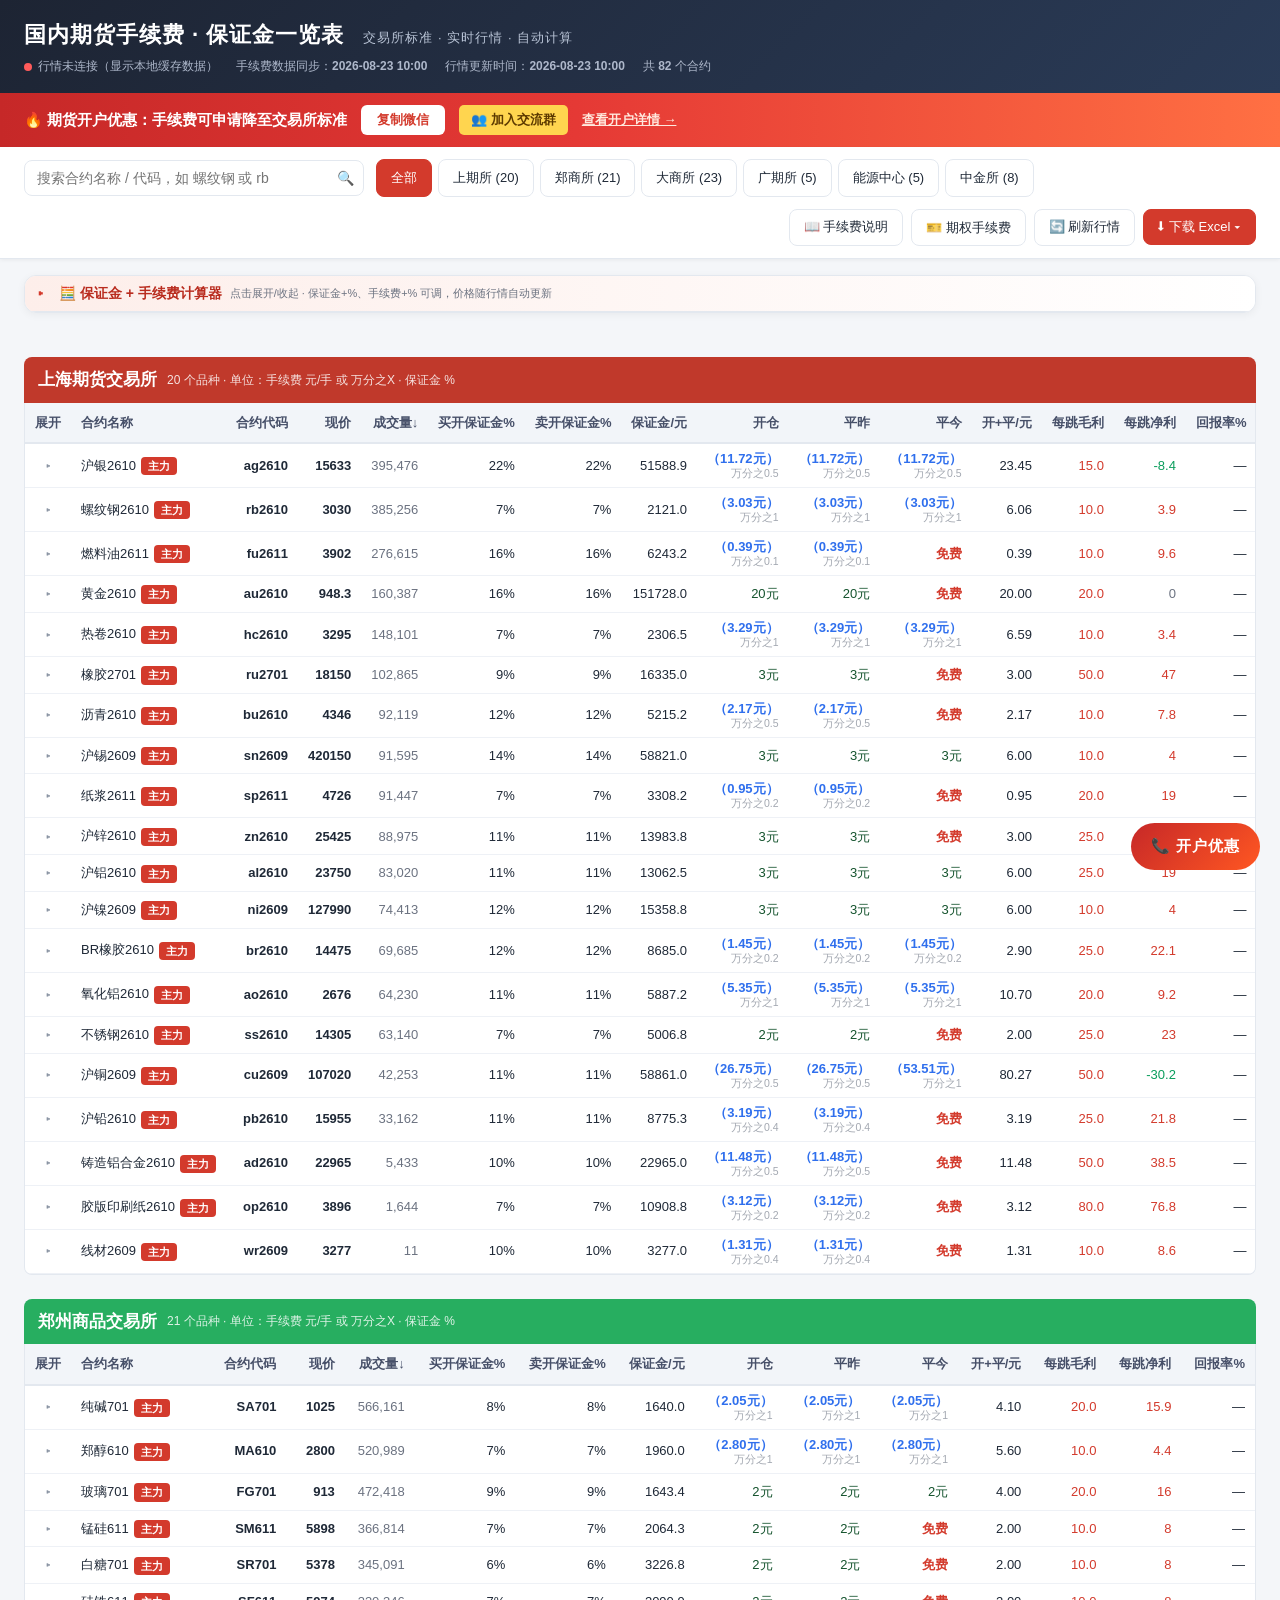
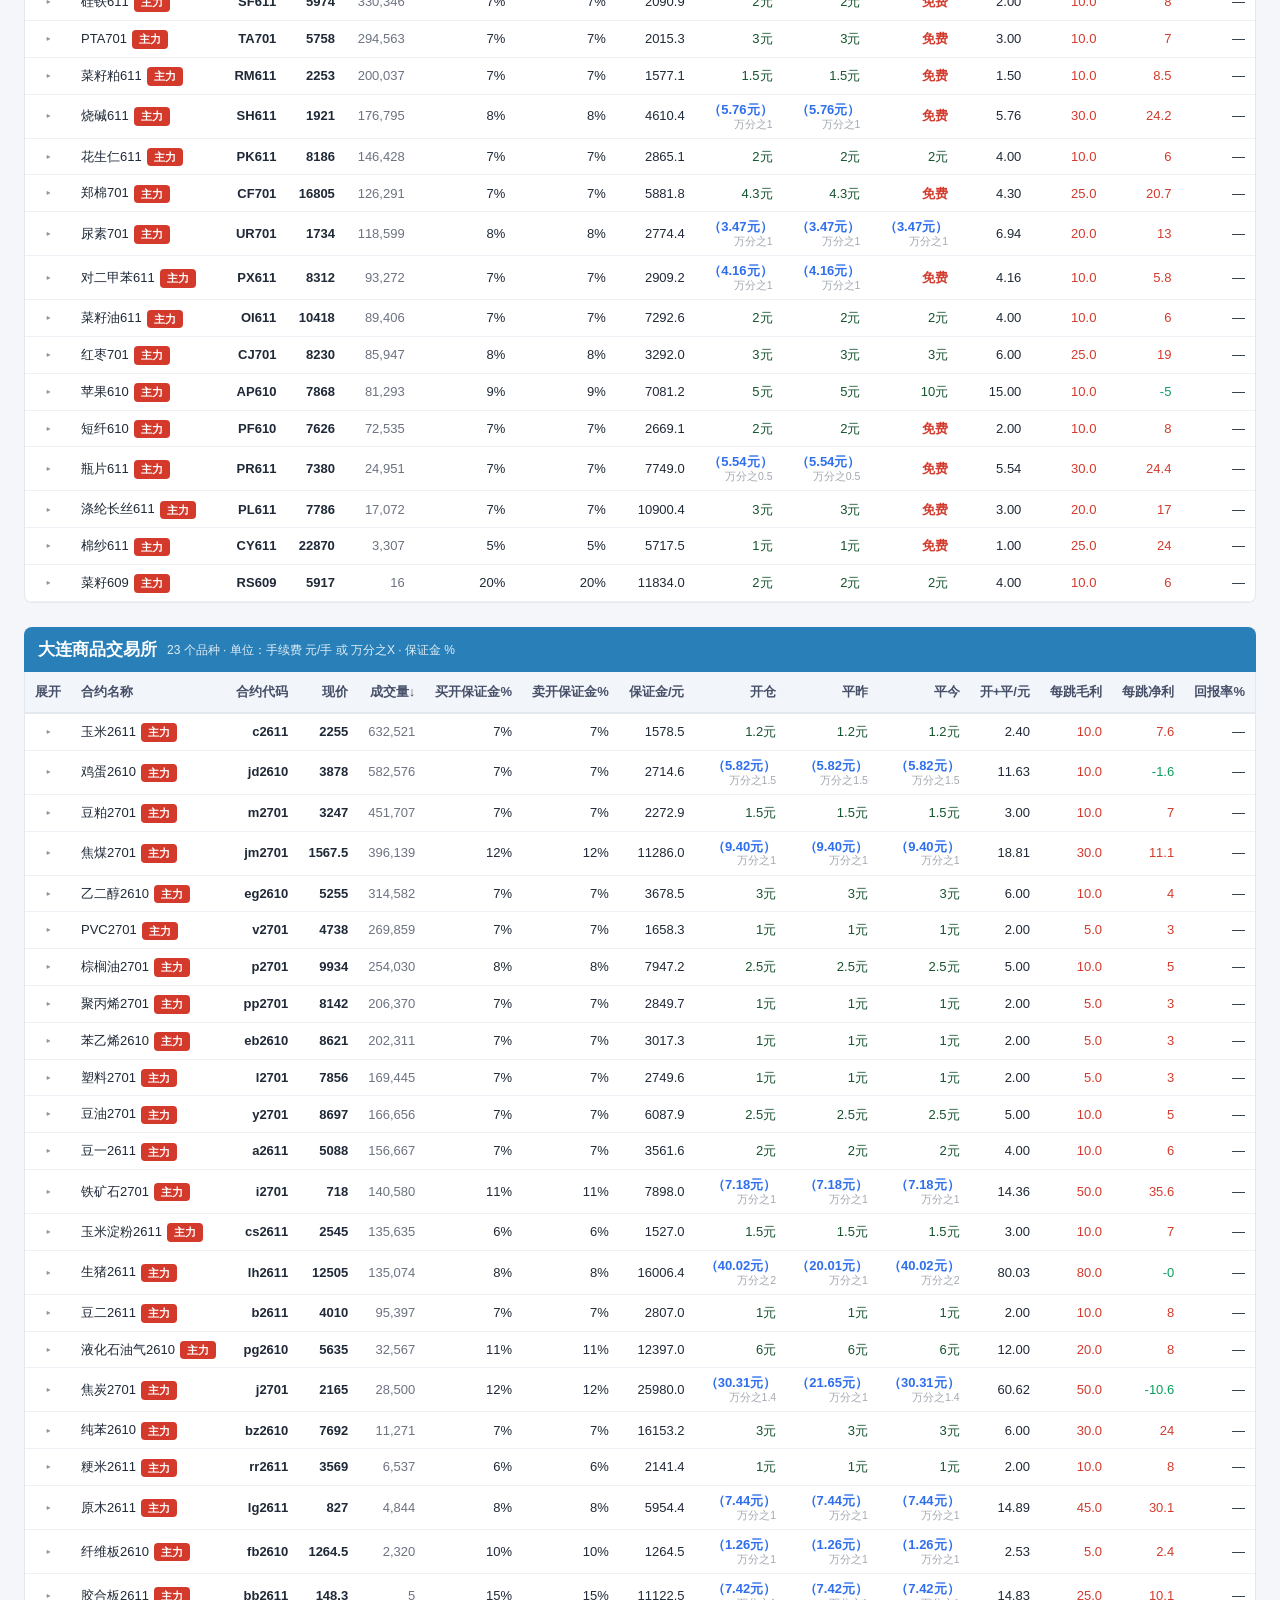
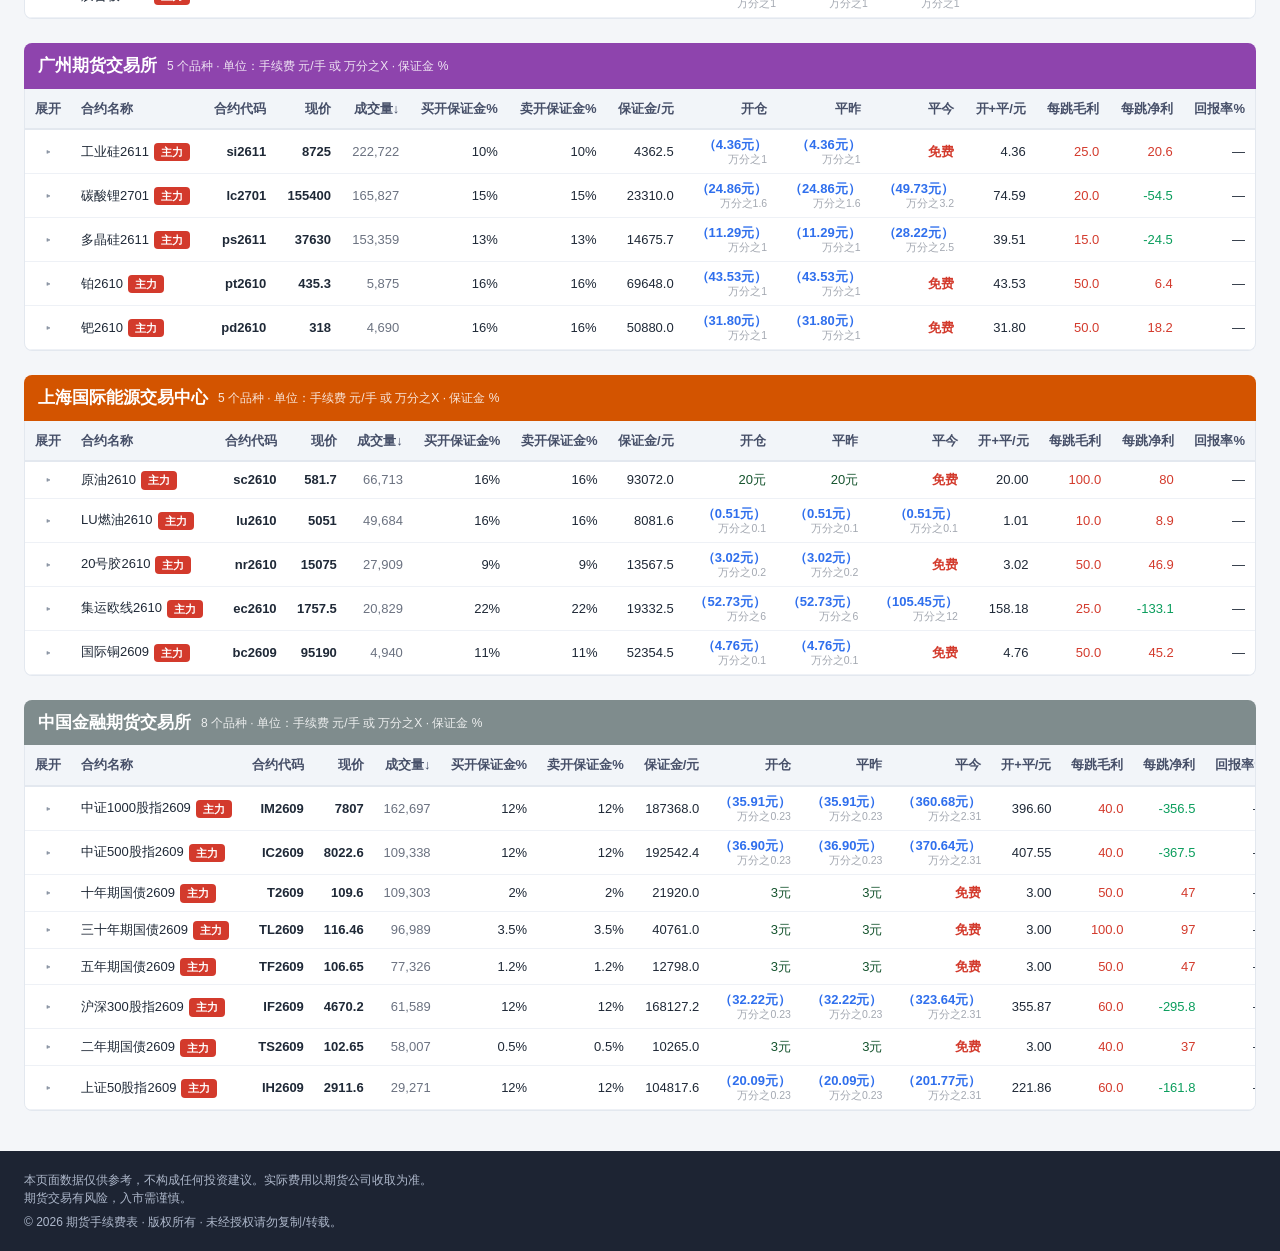
<file: index.html>
﻿<!DOCTYPE html>
<html lang="zh-CN">
<head>
<meta charset="UTF-8">
<meta name="viewport" content="width=device-width, initial-scale=1.0">
<title>国内期货手续费与保证金实时计算 - 期货手续费一览表</title>
<link rel="stylesheet" href="css/style.css?v=20260824h">
</head>
<body>

<header class="topbar">
  <div class="wrap">
    <h1>国内期货手续费 · 保证金一览表 <span class="sub">交易所标准 · 实时行情 · 自动计算</span></h1>
    <div class="meta">
      <span><span class="dot" id="quoteDot"></span><span id="quoteStatus">正在连接实时行情…</span></span>
      <span>手续费数据同步：<b id="feeSyncTime"></b></span>
      <span>行情更新时间：<b id="quoteSyncTime"></b></span>
      <span>共 <b id="totalCount"></b> 个合约</span>
    </div>
  </div>
</header>

<div class="promo">
  <div class="wrap">
    <span>🔥 <b>期货开户优惠</b>：手续费可申请降至交易所标准</span>
    <button class="wechat" data-copy-wechat="qhcg66" id="btnCopyWechat">复制微信</button>
    <span class="btn-more group" id="btnOpenGroup">👥 加入交流群</span>
    <span class="btn-more" id="btnOpenAd">查看开户详情 →</span>
  </div>
</div>

<div class="toolbar">
  <div class="wrap">
    <div class="search-box">
      <input type="text" id="searchInput" placeholder="搜索合约名称 / 代码，如 螺纹钢 或 rb">
      <span class="icon">🔍</span>
    </div>
    <div class="tabs" id="exchTabs">
      <div class="tab active" data-exch="all">全部</div>
    </div>
    <div class="right">
      <button class="btn" id="btnCalcMethod" title="手续费收取方式说明">📖 手续费说明</button>
      <a class="btn" href="options.html">🎫 期权手续费</a>
      <button class="btn" id="btnRefresh" title="立即刷新行情">🔄 刷新行情</button>
      <div class="dropdown-wrap">
        <button class="btn primary" id="btnExcel">⬇ 下载 Excel ▾</button>
        <div class="dropdown" id="excelMenu">
          <div class="drop-item" data-mode="main">仅主力合约 <small>（85 个）</small></div>
          <div class="drop-item" data-mode="all">全部合约 <small>（约 800+ 个）</small></div>
        </div>
      </div>
    </div>
  </div>
</div>

</div>

<section class="calc" id="calcSection">
  <div class="panel">
    <div class="panel-head" id="calcHead" title="点击展开/收起计算器">
      <span class="title"><span id="calcArrow" class="calc-arrow">▸</span> 🧮 保证金 + 手续费计算器</span>
      <span class="desc">点击展开/收起 · 保证金+%、手续费+% 可调，价格随行情自动更新</span>
    </div>
    <div class="panel-body">
      <div class="calc-grid">
        <div class="field combo-wrap">
          <label>合约（可输入代码/名称检索）</label>
          <div class="combo-input-wrap">
            <input type="text" id="calcContractInput" placeholder="如：rb / 螺纹钢 / eb2611" autocomplete="off">
            <button type="button" class="combo-clear" id="calcClear" title="一键清空">×</button>
          </div>
          <div class="combo-list" id="calcComboList"></div>
        </div>
        <div class="field">
          <label>价格（元）</label>
          <input type="number" id="calcPrice" step="any" placeholder="自动获取行情">
        </div>
        <div class="field">
          <label>手数</label>
          <input type="number" id="calcLots" value="1" min="1" step="1">
        </div>
        <div class="field">
          <label>保证金加收（+%）</label>
          <input type="number" id="calcMarginAdd" value="0" step="0.1">
        </div>
        <div class="field">
          <label>手续费加收（+%）</label>
          <input type="number" id="calcFeeAdd" value="0" step="0.1">
        </div>
        <div class="field">
          <label>吃几跳（理论回报率用）</label>
          <input type="number" id="calcTicks" value="10" min="1" step="1">
        </div>
        <div class="field">
          <label>点数（可填，如 100 点）</label>
          <input type="number" id="calcPoints" placeholder="如 100" step="any">
        </div>
      </div>
      <div class="global-toggle">
        <label class="gt-label"><input type="checkbox" id="calcAllVarieties"> <b>应用到全部品种</b><span class="gt-desc">开启后：下方所有品种的保证金金额、手续费、回报率都按上面的加收参数和吃几跳重新计算显示</span></label>
      </div>
      <div class="calc-results" id="calcResults"></div>
      <div class="calc-info" id="calcInfo"></div>
    </div>
  </div>
</section>

<main id="main"></main>

<button class="float-btn" id="btnFloatAd">📞 开户优惠</button>

<div class="modal-mask" id="adModal">
  <div class="modal">
    <span class="close" data-close="adModal">×</span>
    <h3>🔥 期货开户优惠</h3>
    <p>添加微信备注「<b>开户</b>」，可申请：</p>
    <ul style="margin:0 0 12px 18px; line-height:1.9;">
      <li>手续费降至<b>交易所标准</b>附近</li>
      <li>VIP 费率开户，一对一服务</li>
      <li>办理速度快</li>
    </ul>
    <div class="wechat-row">
      <span>微信号：</span><span class="wx" id="adWechat">qhcg66</span>
      <button class="btn primary" data-copy-wechat="qhcg66">复制微信号</button>
    </div>
    <p>扫码加微信（备注“开户”）：</p>
    <img class="qr-img" id="adQr" src="img/qrcode.png" alt="微信二维码">
    <p style="color:#a33; font-size:12px;">※ 请把「qhcg66」和二维码图片替换成你的真实信息（在 index.html 中搜索“qhcg66”和“adQr”修改）。</p>
  </div>
</div>

<!-- 交流群弹窗 -->
<div class="modal-mask" id="groupModal">
  <div class="modal">
    <span class="close" data-close="groupModal">×</span>
    <h3>👥 加入期货交流群</h3>
    <p>和更多交易者交流心得、分享行情（扫码进群）：</p>
    <img class="qr-img" id="groupQr" src="img/group-qrcode.png" alt="交流群二维码">
    <p style="color:#a33; font-size:12px;">※ 请把图片「img/group-qrcode.png」替换成你的群二维码图片。</p>
  </div>
</div>

<footer>
  <div class="wrap">
    <p>本页面数据仅供参考，不构成任何投资建议。实际费用以期货公司收取为准。</p>
    <p>期货交易有风险，入市需谨慎。</p>
<p style="margin-top:6px;">© 2026 期货手续费表 · 版权所有 · 未经授权请勿复制/转载。</p>
  </div>
</footer>

<!-- 合约详情弹窗（手机端点品种查看完整信息） -->
<div class="modal-mask" id="detailModal">
  <div class="modal">
    <span class="close" data-close="detailModal">×</span>
    <h3 id="dtName">合约详情</h3>
    <div id="dtBody" class="detail-body"></div>
    <div style="margin-top:14px; display:flex; gap:10px; flex-wrap:wrap;">
      <button class="btn primary" id="dtCalc">🧮 带入计算器</button>
      <button class="btn" id="dtExpand">📚 该品种全部合约</button>
      <button class="btn" data-close="detailModal">关闭</button>
    </div>
  </div>
</div>
<!-- 手续费说明弹窗 -->
<div class="modal-mask" id="feeModal">
  <div class="modal">
    <span class="close" data-close="feeModal">×</span>
    <h3>期货手续费收取方式说明</h3>
    <p>国内期货手续费有两种收取方式：</p>
    <p><b>方式一：按成交手数收取（固定金额，单位：元/手）</b><br>
    例如苹果 AP 开仓每手 5 元，开 10 手就是 50 元，费用不随成交价变化。郑州商品交易所的合约基本都是这种方式。</p>
    <p><b>方式二：按成交金额的比例收取（万分之 X）</b><br>
    例如螺纹钢 rb 开仓按成交金额的万分之 1 收取：当前价 5000 元 × 10 吨/手 = 成交金额 50000 元 × 1/10000 = 5 元/手。价格越高，手续费越高。</p>
    <div class="formula">
      开仓费（按比例）= 最新价 × 合约乘数 × 费率（万分之 X）÷ 10000<br>
      保证金 = 最新价 × 合约乘数 × 保证金比例<br>
      每跳净利 = 每跳毛利（最小变动价位 × 合约乘数）−（开仓费 + 平今费）
    </div>
    <p>⚠️ <b>平今仓</b>（当天开、当天平）部分合约有优惠甚至免费（表中红色标注）；部分合约平今仓费率高于开仓。表中“开+平/元”按开仓 + 平今仓计算。</p>
    <p>⚠️ 表中为<b>交易所标准</b>费率，期货公司通常在此基础上加收（如手续费 +X%、保证金 +X%），可通过上方计算器模拟加收后的费用。</p>
  </div>
</div>

<script src="js/data.js?v=20260824h"></script>
<script src="js/app.js?v=20260824h"></script>
</body>
</html>
</file>
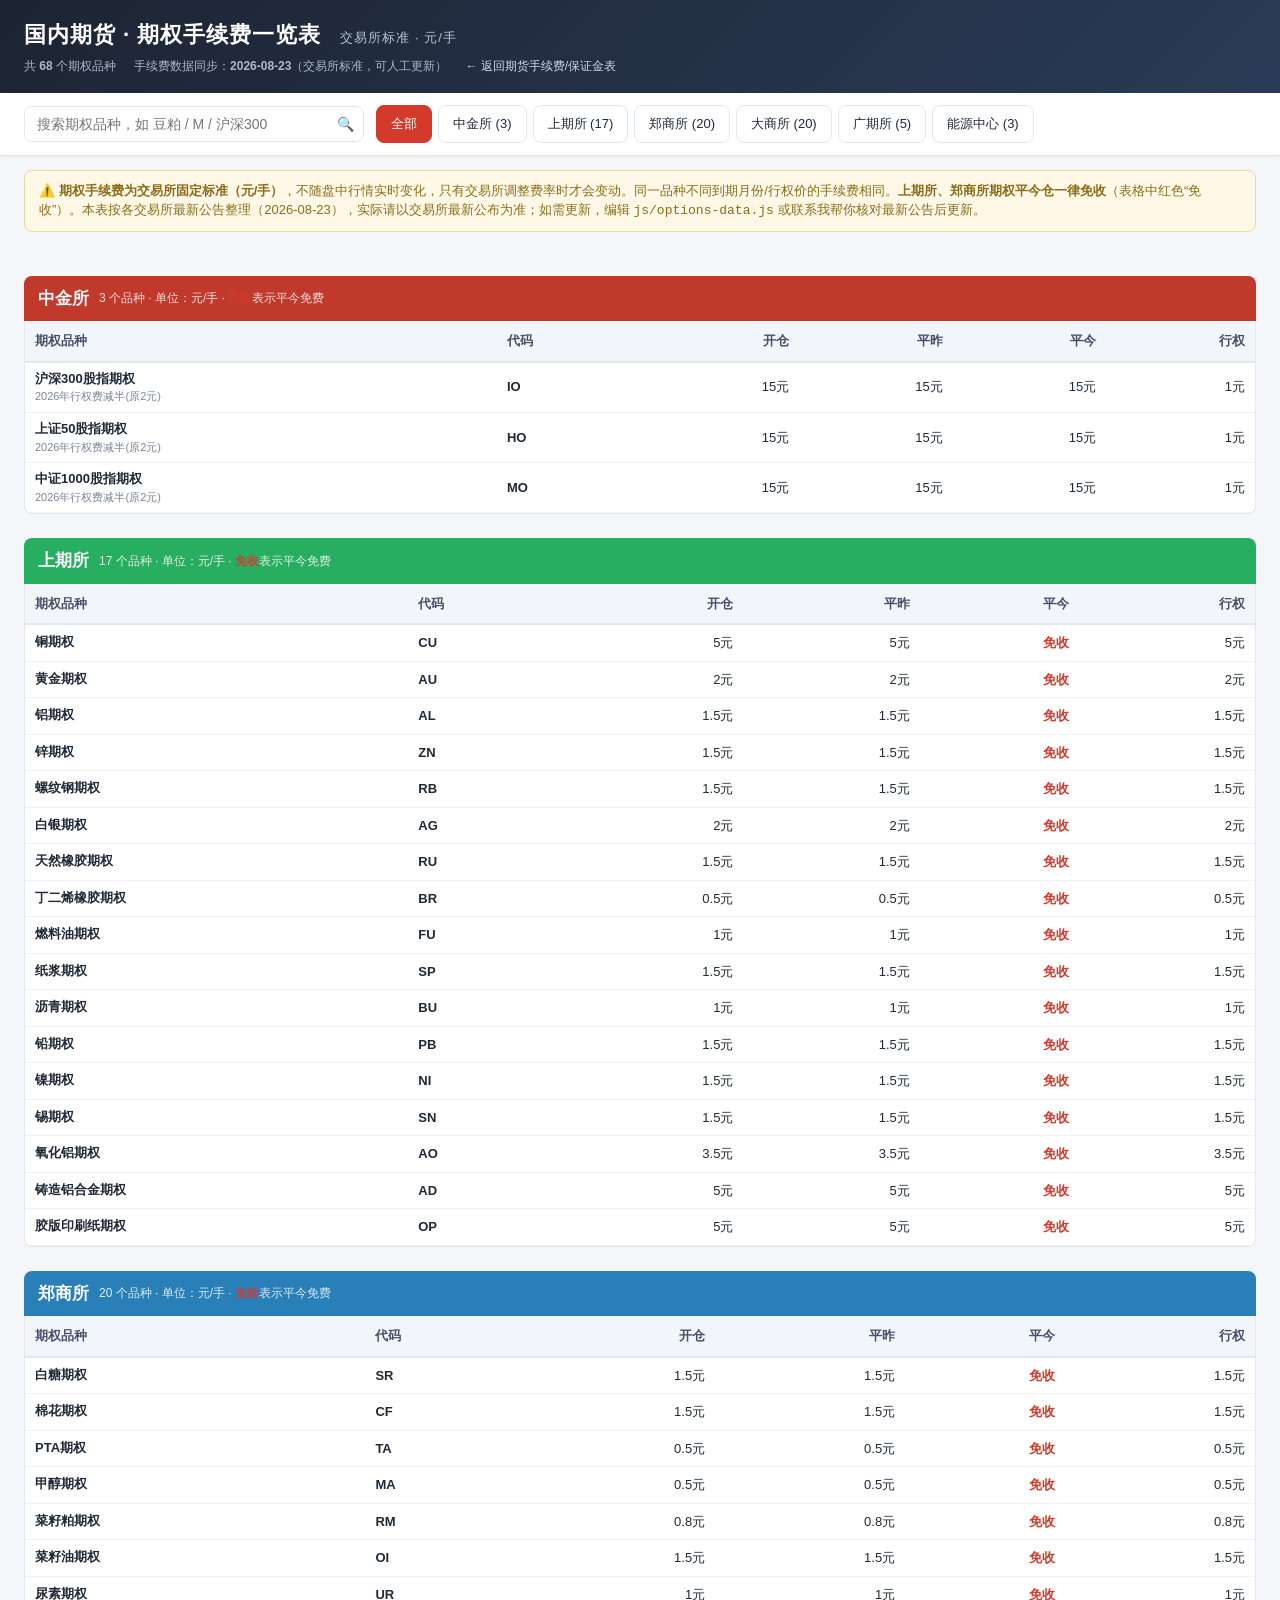
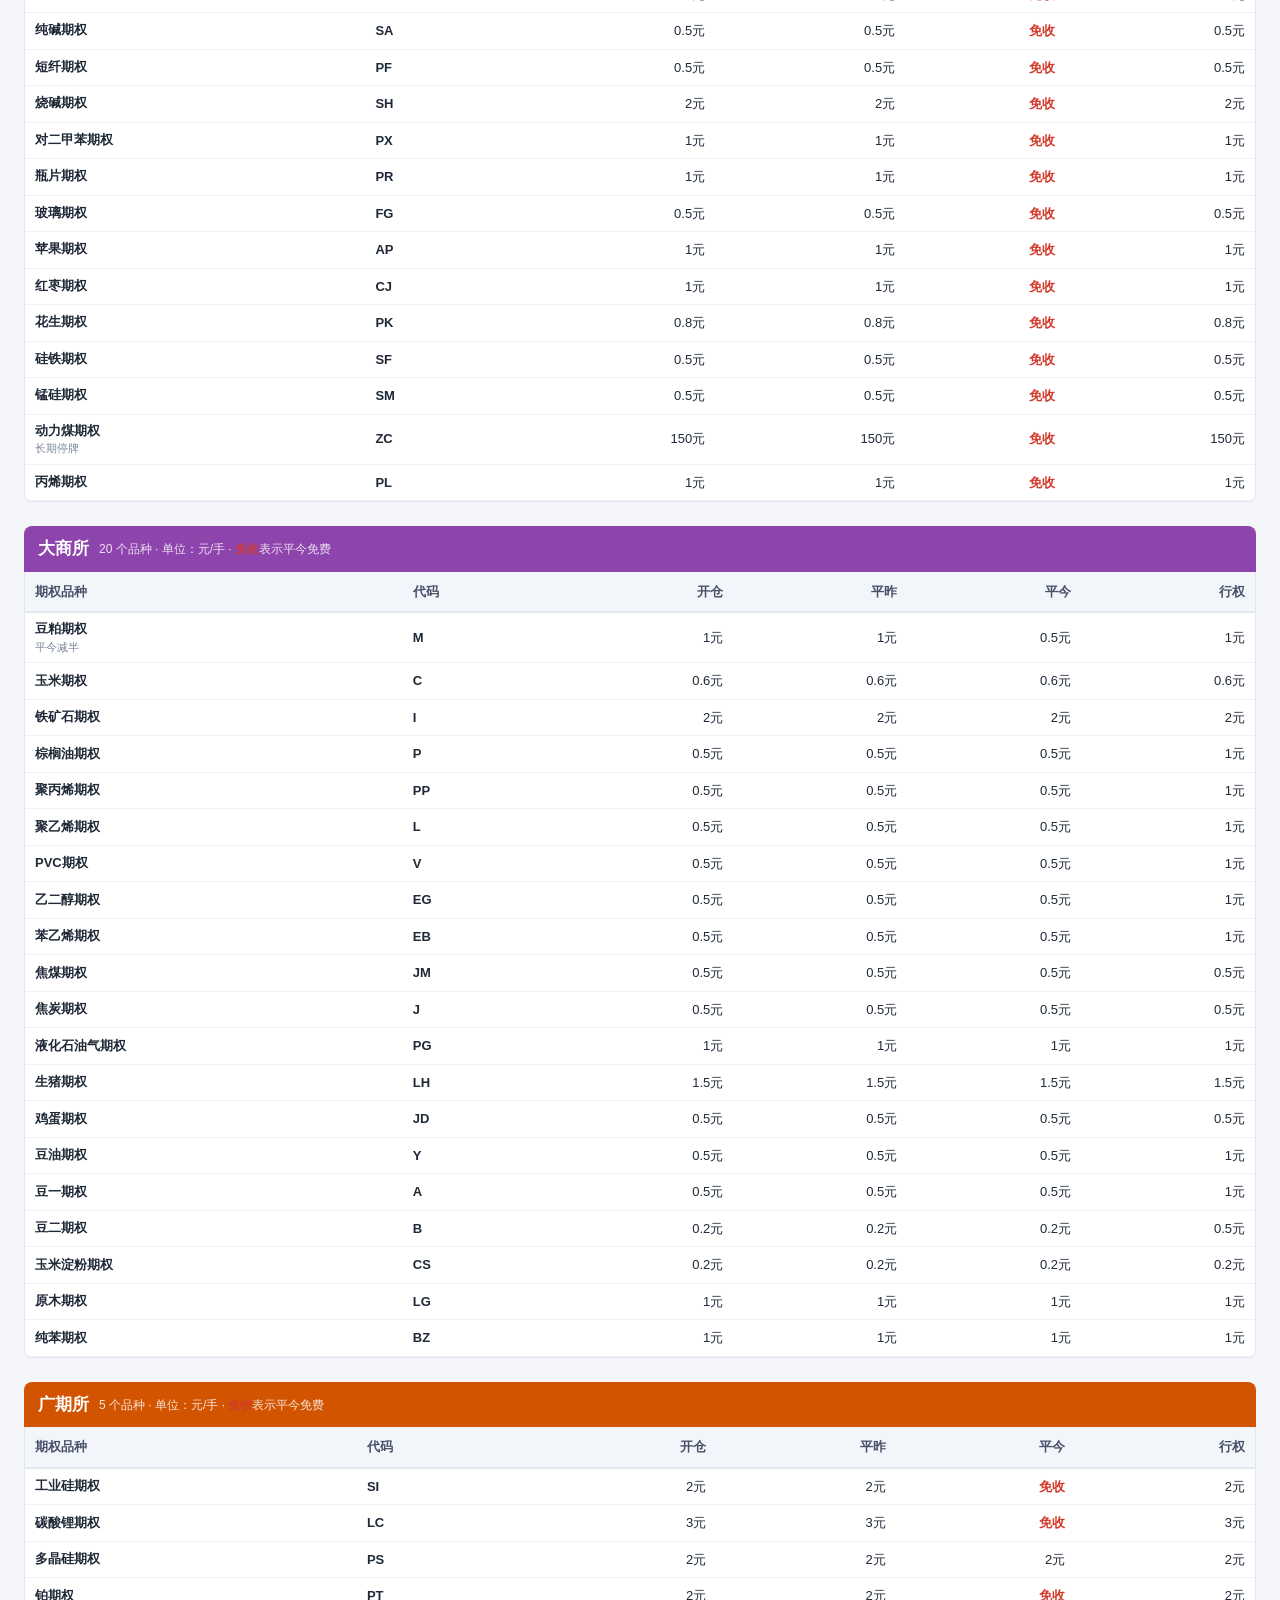
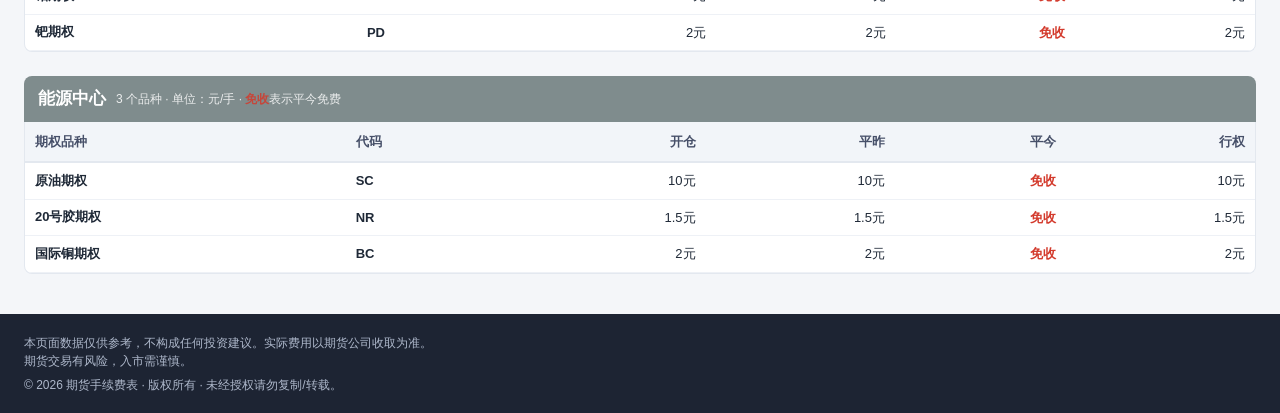
<file: options.html>
﻿<!DOCTYPE html>
<html lang="zh-CN">
<head>
<meta charset="UTF-8">
<meta name="viewport" content="width=device-width, initial-scale=1.0">
<title>国内期货期权手续费一览表 - 期货手续费与保证金</title>
<link rel="stylesheet" href="css/style.css?v=20260824h">
</head>
<body>

<header class="topbar">
  <div class="wrap">
    <h1>国内期货 · 期权手续费一览表 <span class="sub">交易所标准 · 元/手</span></h1>
    <div class="meta">
      <span>共 <b id="optCount"></b> 个期权品种</span>
      <span>手续费数据同步：<b>2026-08-23</b>（交易所标准，可人工更新）</span>
      <span><a href="index.html" style="color:#cfd8ea;">← 返回期货手续费/保证金表</a></span>
    </div>
  </div>
</header>

<div class="toolbar">
  <div class="wrap">
    <div class="search-box">
      <input type="text" id="optSearch" placeholder="搜索期权品种，如 豆粕 / M / 沪深300">
      <span class="icon">🔍</span>
    </div>
    <div class="tabs" id="optTabs">
      <div class="tab active" data-exch="all">全部</div>
    </div>
  </div>
</div>

<div class="statusbar">
  <div class="notice">
    ⚠️ <b>期权手续费为交易所固定标准（元/手）</b>，不随盘中行情实时变化，只有交易所调整费率时才会变动。同一品种不同到期月份/行权价的手续费相同。<b>上期所、郑商所期权平今仓一律免收</b>（表格中红色“免收”）。本表按各交易所最新公告整理（2026-08-23），实际请以交易所最新公布为准；如需更新，编辑 <code>js/options-data.js</code> 或联系我帮你核对最新公告后更新。
  </div>
</div>

<main id="optMain"></main>

<footer>
  <div class="wrap">
    <p>本页面数据仅供参考，不构成任何投资建议。实际费用以期货公司收取为准。</p>
    <p>期货交易有风险，入市需谨慎。</p>
<p style="margin-top:6px;">© 2026 期货手续费表 · 版权所有 · 未经授权请勿复制/转载。</p>
  </div>
</footer>

<script src="js/options-data.js?v=20260824h"></script>
<script src="js/options.js?v=20260824h"></script>
</body>
</html>
</file>
<file: css/style.css>
﻿/* ================= 基础 ================= */
* { margin:0; padding:0; box-sizing:border-box; }
:root{
  --bg:#f4f6f9; --card:#ffffff; --border:#e3e8ef; --text:#1f2937; --muted:#6b7280;
  --primary:#d33a2c; --primary-dark:#b92c1f; --accent:#e8a13a;
  --up:#d33a2c; --down:#0a9d5c; --red:#d33a2c; --blue:#2f6fed;
  --header-bg:#1d2433;
}
html{ scroll-behavior:smooth; }
body{
  font-family:"PingFang SC","Microsoft YaHei","Hiragino Sans GB","Helvetica Neue",Arial,sans-serif;
  background:var(--bg); color:var(--text); font-size:14px; line-height:1.5;
}
a{ color:var(--blue); text-decoration:none; }
a:hover{ text-decoration:underline; }

/* ================= 顶部导航 ================= */
.topbar{
  background:linear-gradient(135deg,#1d2433 0%,#2a3b57 100%);
  color:#fff; padding:18px 24px;
}
.topbar .wrap{ max-width:1500px; margin:0 auto; }
.topbar h1{ font-size:22px; font-weight:700; letter-spacing:1px; }
.topbar h1 .sub{ font-size:13px; font-weight:400; color:#b9c4d6; margin-left:12px; }
.topbar .meta{ margin-top:6px; font-size:12px; color:#aeb8cb; display:flex; gap:18px; flex-wrap:wrap; }
.topbar .meta .dot{ display:inline-block; width:8px; height:8px; border-radius:50%; background:#f5c542; margin-right:6px; vertical-align:middle; }
.topbar .meta .dot.ok{ background:#3ddc84; }
.topbar .meta .dot.err{ background:#ff5b5b; }

/* ================= 工具栏 ================= */
.toolbar{
  background:var(--card); border-bottom:1px solid var(--border);
  padding:12px 24px;
  box-shadow:0 1px 4px rgba(0,0,0,.06);
}
.toolbar .wrap{ max-width:1500px; margin:0 auto; display:flex; gap:12px; flex-wrap:wrap; align-items:center; }
.search-box{ position:relative; flex:1 1 260px; max-width:340px; }
.search-box input{
  width:100%; padding:9px 34px 9px 12px; border:1px solid var(--border); border-radius:8px;
  font-size:14px; outline:none; transition:border .2s;
}
.search-box input:focus{ border-color:var(--primary); }
.search-box .icon{ position:absolute; right:10px; top:50%; transform:translateY(-50%); color:#9aa3af; }
.tabs{ display:flex; gap:6px; flex-wrap:wrap; }
.tabs .tab{
  padding:8px 14px; border:1px solid var(--border); border-radius:8px; cursor:pointer;
  background:#fff; font-size:13px; color:var(--text); transition:all .15s; user-select:none;
}
.tabs .tab:hover{ border-color:var(--primary); color:var(--primary); }
.tabs .tab.active{ background:var(--primary); border-color:var(--primary); color:#fff; }
.toolbar .right{ margin-left:auto; display:flex; gap:8px; flex-wrap:wrap; }
.btn{
  padding:8px 14px; border-radius:8px; border:1px solid var(--border); cursor:pointer;
  font-size:13px; background:#fff; color:var(--text); transition:all .15s; white-space:nowrap;
}
.btn:hover{ border-color:var(--primary); color:var(--primary); }
.btn.primary{ background:var(--primary); border-color:var(--primary); color:#fff; }
.btn.primary:hover{ background:var(--primary-dark); color:#fff; }

/* ================= 状态条 ================= */
.statusbar{ max-width:1500px; margin:14px auto 0; padding:0 24px; }
.statusbar .notice{
  background:#fff8e6; border:1px solid #f0d79a; color:#8a6d1a; border-radius:8px;
  padding:10px 14px; font-size:13px;
}
.statusbar .notice.error{ background:#fdeeee; border-color:#f3b6b6; color:#a33; }
.statusbar .notice.ok{ background:#eafaf1; border-color:#a7e3c2; color:#1b7f4f; }

/* ================= 计算器 ================= */
.calc{
  max-width:1500px; margin:16px auto 0; padding:0 24px;
}
.calc .panel{
  background:var(--card); border:1px solid var(--border); border-radius:12px;
  box-shadow:0 2px 8px rgba(0,0,0,.05); overflow:hidden;
}
.calc .panel-head{
  background:linear-gradient(90deg,#fdeeea,#fff);
  padding:7px 12px; border-bottom:1px solid var(--border);
  display:flex; align-items:center; gap:8px;
}
.calc .panel-head .title{ font-size:14px; font-weight:700; color:var(--primary-dark); }
.calc .panel-head .desc{ font-size:11px; color:var(--muted); }
.calc .panel-body{ padding:9px 12px; }
.calc-grid{ display:grid; grid-template-columns:repeat(auto-fit,minmax(140px,1fr)); gap:8px; }
.field label{ display:block; font-size:11.5px; color:var(--muted); margin-bottom:2px; }
.field input, .field select{
  width:100%; padding:6px 8px; border:1px solid var(--border); border-radius:8px; font-size:14px; outline:none;
}
.field input:focus, .field select:focus{ border-color:var(--primary); }
.calc-results{
  margin-top:8px; display:flex; flex-direction:column; gap:4px;
}
.calc-results .rrow{
  display:flex; justify-content:space-between; align-items:center;
  padding:5px 10px; background:#f8fafc; border:1px solid var(--border);
  border-radius:8px; font-size:12.5px;
}
.calc-results .rk{ color:var(--muted); }
.calc-results .rv{ font-weight:700; color:var(--text); }
.calc-results .rv.up{ color:var(--up); }
.calc-results .rv.profit{ color:var(--up); }
.calc-results .rv.loss{ color:var(--down); }
.calc-results .rv.neg{ color:var(--down); }
.calc-results .rv .unit{ font-size:12px; font-weight:400; color:var(--muted); margin-left:2px; }
.calc-info{ margin-top:12px; font-size:12px; color:var(--muted); }

/* ================= 表格 ================= */
main{ max-width:1500px; margin:0 auto; padding:20px 24px 40px; }
.exchange-block{ margin-top:24px; }
.exchange-block .ex-title{
  font-size:17px; font-weight:700; padding:10px 14px; color:#fff; border-radius:8px 8px 0 0;
  display:flex; align-items:center; gap:10px;
}
.exchange-block .ex-title .count{ font-size:12px; font-weight:400; opacity:.85; }
.exchange-block:nth-of-type(1) .ex-title{ background:#c0392b; }
.exchange-block:nth-of-type(2) .ex-title{ background:#27ae60; }
.exchange-block:nth-of-type(3) .ex-title{ background:#2980b9; }
.exchange-block:nth-of-type(4) .ex-title{ background:#8e44ad; }
.exchange-block:nth-of-type(5) .ex-title{ background:#d35400; }
.exchange-block:nth-of-type(6) .ex-title{ background:#7f8c8d; }

.table-wrap{ overflow-x:auto; background:var(--card); border:1px solid var(--border); border-top:none; border-radius:0 0 8px 8px; }
table{ width:100%; border-collapse:collapse; font-size:13px; white-space:nowrap; }
thead th{
  background:#f2f5f9; color:#475069; font-weight:600; padding:10px 10px;
  border-bottom:2px solid var(--border); text-align:right;
}
thead th:first-child, thead th:nth-child(2){ text-align:left; }
tbody td{ padding:8px 10px; border-bottom:1px solid #eef1f6; text-align:right; }
tbody td:first-child, tbody td:nth-child(2){ text-align:left; }
tbody tr:hover{ background:#f6f9ff; }
tbody tr.selected{ background:#fff2ef; }
tbody tr.cursor{ cursor:pointer; }
.fee-rate{ display:block; font-size:10.5px; color:#a3a8b1; line-height:1.15; font-weight:400; text-align:right; }
.fee-amt{ display:block; font-weight:700; color:var(--blue); line-height:1.15; text-align:right; }
.fee-free{ color:var(--red); font-weight:700; }
.fee-fixed{ color:#14532d; }
.main-badge, .sub-badge{
  display:inline-block; vertical-align:middle; text-align:center;
  color:#fff; font-size:11px; line-height:1.5; font-weight:600;
  padding:1px 7px; border-radius:4px; margin-left:5px;
}
.main-badge{ background:var(--primary); }
.sub-badge{ background:#9aa3af; }
.neg{ color:var(--down); }
.pos{ color:var(--up); }
.profit{ color:var(--up); }
.loss{ color:var(--down); }
.zero{ color:var(--muted); }
td.flash-price{ animation:flash 1.2s ease; }
tr.flash-price{ animation:flash 1.2s ease; }
@keyframes flash{ 0%{background:#ffe3d6;} 100%{background:transparent;} }
.vol{ color:var(--muted); }
.price-now{ font-weight:600; }
.empty-tip{ padding:30px; text-align:center; color:var(--muted); }

/* ================= 弹窗 ================= */
.modal-mask{
  position:fixed; inset:0; background:rgba(15,23,42,.5); display:none; align-items:flex-start;
  justify-content:center; z-index:100; padding:40px 16px; overflow-y:auto;
}
.modal-mask.show{ display:flex; }
.modal{
  background:#fff; border-radius:12px; max-width:760px; width:100%; padding:24px;
  box-shadow:0 10px 40px rgba(0,0,0,.2);
}
.modal h3{ font-size:18px; margin-bottom:12px; }
.modal p{ margin-bottom:10px; font-size:14px; color:#374151; }
.modal .close{ float:right; cursor:pointer; font-size:20px; color:var(--muted); }
.modal table{ font-size:13px; }
.modal table td, .modal table th{ padding:6px 10px; border:1px solid var(--border); text-align:left; }
.modal .formula{
  background:#f6f8fb; border:1px solid var(--border); border-radius:8px; padding:10px 14px;
  font-family:Consolas,Menlo,monospace; font-size:13px; margin:8px 0;
}

/* ================= 页脚 ================= */
footer{
  background:var(--header-bg); color:#aeb8cb; padding:20px 24px; font-size:12px;
}
footer .wrap{ max-width:1500px; margin:0 auto; }
footer a{ color:#cfd8ea; }

@media (max-width:760px){
  .topbar h1{ font-size:18px; }
  .toolbar{ position:static; }
}




/* ================= 展开/收起 ================= */
.expand-cell{ width:36px; text-align:center !important; }
.expand-btn{
  cursor:pointer; user-select:none; font-size:13px; color:#8a94a3;
  display:inline-block; padding:2px 7px; border-radius:5px; line-height:1.2;
}
.expand-btn:hover{ background:#e9eef5; color:var(--primary); }
.expand-row td{ padding:8px 12px; background:#fafcff; border-bottom:1px solid #eef1f6; }
.sub-wrap{ overflow-x:auto; }
.sub-table{ width:100%; border-collapse:collapse; font-size:12.5px; white-space:nowrap; }
.sub-table thead th{
  background:#e9eef5; color:#475069; font-weight:600; padding:7px 9px;
  border-bottom:1px solid #d7dfea; text-align:right;
}
.sub-table thead th:first-child, .sub-table thead th:nth-child(2){ text-align:left; }
.sub-table td{ padding:6px 9px; border-bottom:1px solid #eef1f6; text-align:right; }
.sub-table td:first-child, .sub-table td:nth-child(2){ text-align:left; }
.sub-table tbody tr:hover{ background:#f2f7ff; }
.sub-table tbody tr.cursor{ cursor:pointer; }

/* ================= 合约检索下拉 ================= */
.combo-wrap{ position:relative; }
.combo-list{
  position:absolute; top:100%; left:0; right:0; margin-top:2px; z-index:80;
  background:#fff; border:1px solid var(--border); border-radius:8px;
  max-height:280px; overflow-y:auto; display:none;
  box-shadow:0 8px 24px rgba(0,0,0,.12);
}
.combo-list.show{ display:block; }
.combo-item{
  display:flex; gap:10px; align-items:center; padding:8px 12px; cursor:pointer; font-size:13px;
}
.combo-item:hover{ background:#f0f5ff; }
.combo-item .cc{ font-weight:700; color:var(--primary); min-width:70px; }
.combo-item .cn{ color:var(--muted); }
.combo-empty{ padding:12px; color:var(--muted); font-size:13px; text-align:center; }

/* ================= Excel 下载下拉 ================= */
.dropdown-wrap{ position:relative; }
.dropdown{
  position:absolute; right:0; top:calc(100% + 4px); min-width:200px; z-index:70;
  background:#fff; border:1px solid var(--border); border-radius:8px; display:none;
  box-shadow:0 8px 24px rgba(0,0,0,.12); overflow:hidden;
}
.dropdown.show{ display:block; }
.drop-item{ padding:10px 14px; font-size:13px; cursor:pointer; white-space:nowrap; }
.drop-item:hover{ background:#f0f5ff; color:var(--primary); }
.drop-item + .drop-item{ border-top:1px solid #eef1f6; }
.drop-item small{ color:var(--muted); }

/* ================= 手机端适配 ================= */
@media (max-width:820px){
  body{ font-size:13px; }
  .calc .panel-head .desc{ display:none; }
  .topbar{ padding:12px 14px; }
  .topbar h1{ font-size:17px; }
  .topbar h1 .sub{ display:none; }
  .toolbar{ padding:10px 14px; }
  .toolbar .right{ width:100%; }
  .btn{ padding:7px 10px; font-size:12.5px; }
  .tabs .tab{ padding:6px 10px; font-size:12px; }
  main{ padding:6px 10px 30px; }
  .statusbar, .calc{ padding:0 6px; }
  .calc-grid{ grid-template-columns:1fr 1fr; }
  .combo-list{ max-height:220px; }

  /* ===== 手机端表格：精简列，保留表格形态可对比品种 ===== */
  .main-table, .sub-table{ font-size:11px; white-space:normal; }
  .main-table .main-badge, .main-table .sub-badge, .sub-table .main-badge, .sub-table .sub-badge{ font-size:9px; padding:1px 3px; }
  .main-table th, .main-table td, .sub-table th, .sub-table td{ padding:2px 1px; }
  .main-table .fee-amt, .sub-table .fee-amt{ display:block; font-weight:700; color:var(--blue); }
  .main-table .fee-rate, .sub-table .fee-rate{ font-size:9px; color:#8a94a3; }
  /* 主表隐藏：展开(1) 代码(3) 现价(4) 成交量(5) 买开%(6) 卖开%(7) 每跳净利(14) 备注(15) */
    .main-table > tbody > tr[data-code] .main-badge{ display:none; }
  .main-table > thead > tr > th:nth-child(1), .main-table > tbody > tr[data-code] > td:nth-child(1),
  .main-table > thead > tr > th:nth-child(3), .main-table > tbody > tr[data-code] > td:nth-child(3),
  .main-table > thead > tr > th:nth-child(4), .main-table > tbody > tr[data-code] > td:nth-child(4),
  .main-table > thead > tr > th:nth-child(5), .main-table > tbody > tr[data-code] > td:nth-child(5),
  .main-table > thead > tr > th:nth-child(6), .main-table > tbody > tr[data-code] > td:nth-child(6),
  .main-table > thead > tr > th:nth-child(7), .main-table > tbody > tr[data-code] > td:nth-child(7),
  .main-table > thead > tr > th:nth-child(13), .main-table > tbody > tr[data-code] > td:nth-child(13),
  .main-table > thead > tr > th:nth-child(14), .main-table > tbody > tr[data-code] > td:nth-child(14),
  .main-table > thead > tr > th:nth-child(15), .main-table > tbody > tr[data-code] > td:nth-child(15){ display:none; }
  .main-table > thead > tr > th:nth-child(2), .main-table > tbody > tr[data-code] > td:nth-child(2){ min-width:66px; }
  /* 子表隐藏：代码(2) 现价(3) 成交量(4) 买开%(5) 卖开%(6) 每跳净利(13) 备注(14) */
  .sub-table th:nth-child(2), .sub-table td:nth-child(2),
  .sub-table th:nth-child(3), .sub-table td:nth-child(3),
  .sub-table th:nth-child(4), .sub-table td:nth-child(4),
  .sub-table th:nth-child(5), .sub-table td:nth-child(5),
  .sub-table th:nth-child(6), .sub-table td:nth-child(6),
  .sub-table th:nth-child(12), .sub-table td:nth-child(12),
  .sub-table th:nth-child(13), .sub-table td:nth-child(13),
  .sub-table th:nth-child(14), .sub-table td:nth-child(14),
  .sub-table th:nth-child(15), .sub-table td:nth-child(15){ display:none; }
  .sub-table th:nth-child(1), .sub-table td:nth-child(1){ min-width:50px; }
  .main-table tr.expand-row > td{ padding:0; background:transparent; border:none; display:table-cell; }
  .fee-rate{ font-size:9.5px; }
}


/* ================= 开户广告 ================= */
@keyframes promoGlow{
  from{ box-shadow:0 0 6px rgba(255,70,60,.4); }
  to{ box-shadow:0 0 22px rgba(255,110,80,.85); }
}
.promo{
  background:linear-gradient(90deg,#c62828 0%,#e53935 45%,#ff7043 100%);
  color:#fff; padding:12px 24px; font-size:15px; font-weight:600;
  animation:promoGlow 2s ease-in-out infinite alternate;
}
.promo .wrap{ max-width:1500px; margin:0 auto; display:flex; align-items:center; gap:14px; flex-wrap:wrap; }
.promo b{ font-size:15px; }
.promo .wechat{
  background:#fff; color:#d33a2c; border:none; border-radius:6px;
  padding:6px 16px; font-size:13px; font-weight:700; cursor:pointer;
}
.promo .wechat:hover{ background:#fff1ec; }
.promo .btn-more{ color:#ffe8dd; font-size:13px; cursor:pointer; text-decoration:underline; white-space:nowrap; }

@keyframes floatPulse{
  0%,100%{ transform:scale(1); box-shadow:0 6px 22px rgba(211,58,44,.45); }
  50%{ transform:scale(1.08); box-shadow:0 8px 32px rgba(255,80,60,.7); }
}
.float-btn{
  position:fixed; right:20px; bottom:30px; z-index:90;
  background:linear-gradient(135deg,#c62828,#ff5722); color:#fff;
  padding:14px 20px; border-radius:30px; border:none; cursor:pointer;
  font-size:15px; font-weight:800; letter-spacing:1px;
  display:flex; align-items:center; gap:7px;
  animation:floatPulse 1.8s ease-in-out infinite;
}

.modal .qr-img{ width:200px; height:200px; object-fit:contain; border:1px solid var(--border); border-radius:8px; background:#fff; }
.modal .wechat-row{ display:flex; align-items:center; gap:10px; margin:8px 0; }
.modal .wechat-row .wx{ font-size:16px; color:var(--primary-dark); font-weight:700; }

@media (max-width:820px){
  .promo{ padding:8px 14px; font-size:12.5px; }
  .promo b{ font-size:13px; }
  .promo .wechat{ padding:5px 12px; font-size:12px; }
  .float-btn{ right:12px; bottom:16px; padding:11px 14px; font-size:13px; }
}








/* ================= 数据维护说明（期权页） ================= */
.maintain{ max-width:1500px; margin:14px auto 0; padding:0 24px; }
.maintain .panel{ background:var(--card); border:1px solid var(--border); border-radius:12px; overflow:hidden; box-shadow:0 2px 8px rgba(0,0,0,.05); }
.maintain .panel-head{ background:linear-gradient(90deg,#e8f1fb,#fff); padding:10px 16px; font-size:14px; font-weight:700; border-bottom:1px solid var(--border); }
.maintain .panel-body{ padding:12px 16px; font-size:13px; color:var(--text); }
.maintain .grid{ display:flex; flex-wrap:wrap; gap:14px 32px; }
.maintain .grid .item b{ display:block; font-size:12px; color:#7a8699; font-weight:600; margin-bottom:3px; }
.maintain .grid .item span{ font-size:14px; font-weight:700; }
.maintain .grid .item span.warn{ color:var(--red); }
.maintain .log{ margin-top:12px; border-top:1px dashed var(--border); padding-top:10px; }
.maintain .log p{ margin:0 0 4px; }
.maintain .log table{ width:100%; border-collapse:collapse; font-size:12.5px; margin-top:6px; }
.maintain .log th,.maintain .log td{ text-align:left; padding:5px 8px; border-bottom:1px solid var(--border); vertical-align:top; line-height:1.6; }
.maintain .log th{ color:#7a8699; font-weight:600; white-space:nowrap; }
.maintain .log td:first-child{ white-space:nowrap; color:var(--blue); font-weight:600; }
@media (max-width:720px){ .maintain{ padding:0 12px; } }

/* ================= 期权表：品种名 + 备注小字（不占列宽） ================= */
.opt-name{ display:block; font-weight:600; line-height:1.3; }
.opt-rem{ display:block; font-size:11px; color:#7a8699; font-weight:400; line-height:1.3; margin-top:2px; }

/* ================= 期权表：手机端一屏看全（尽量不横向拖动） ================= */
@media (max-width:760px){
  #optMain .table-wrap table{ font-size:11px; white-space:normal; }
  #optMain .table-wrap th, #optMain .table-wrap td{ padding:6px 4px; }
  #optMain .table-wrap th:first-child, #optMain .table-wrap td:first-child{ min-width:80px; }
  #optMain .table-wrap th:nth-child(2), #optMain .table-wrap td:nth-child(2){ width:38px; }
  #optMain .table-wrap th:last-child, #optMain .table-wrap td:last-child{ padding-right:8px; }
  #optMain .ex-title{ padding:9px 12px; }
  #optMain .ex-title .count{ font-size:10.5px; }
}

/* ================= 合约详情弹窗（手机端点品种查看） ================= */
.detail-body{ display:flex; flex-direction:column; gap:7px; margin-top:4px; }
.detail-body .drow{ display:flex; justify-content:space-between; align-items:center; padding:7px 10px; background:#f7f9fc; border-radius:8px; font-size:13px; gap:12px; }
.detail-body .dk{ color:#7a8699; flex-shrink:0; }
.detail-body .dv{ font-weight:700; color:var(--text); text-align:right; word-break:break-all; }


/* ================= 计算器默认收起，点击头部展开 ================= */
.calc .panel-body{ display:none; }
.calc.open .panel-body{ display:block; }
.calc .panel-head{ cursor:pointer; user-select:none; }
.calc-arrow{ display:inline-block; width:18px; color:var(--primary); font-weight:700; }

/* ================= 展开行：收起按钮 ================= */
.collapse-bar{ padding:6px 10px; background:#eef4fb; border:1px solid var(--border); border-bottom:none; border-radius:8px 8px 0 0; text-align:center; }
@media (min-width:821px){ .collapse-bar{ display:none; } }
.collapse-btn{ background:var(--primary); color:#fff; border:none; border-radius:6px; padding:5px 14px; font-size:12px; cursor:pointer; }
.collapse-btn:active{ opacity:.8; }

/* ================= 计算器合约输入框：一键清空按钮 ================= */
.combo-input-wrap{ position:relative; }
.combo-input-wrap input{ padding-right:32px; }
.combo-clear{
  position:absolute; right:6px; top:50%; transform:translateY(-50%);
  width:22px; height:22px; border:none; border-radius:50%;
  background:#e5eaf1; color:#6b7686; font-size:15px; line-height:1;
  cursor:pointer; display:flex; align-items:center; justify-content:center;
  padding:0; z-index:2;
}
.combo-clear:hover{ background:#d4dbe6; color:#333; }

/* ================= 全部品种模式：手机端品种名下方回报率小字 ================= */
.roi-mobile{ display:block; font-size:10px; font-weight:400; margin-top:1px; line-height:1.2; }
.roi-mobile.profit{ color:var(--up); }
.roi-mobile.loss{ color:var(--down); }

/* ================= 计算器：应用到全部品种开关 ================= */
.global-toggle{ margin-top:10px; padding:8px 12px; background:#fff7e6; border:1px solid #f0d79a; border-radius:8px; }
.gt-label{ display:flex; align-items:center; gap:8px; flex-wrap:wrap; font-size:13px; cursor:pointer; }
.gt-label input{ width:16px; height:16px; cursor:pointer; }
.gt-label b{ color:#8a6d1a; }
.gt-desc{ font-size:12px; color:#a08a4d; }

/* ================= 回报率列：平今优惠 / 平昨不优惠 两行 ================= */
.roi-line{ display:block; font-size:11px; line-height:1.25; white-space:nowrap; }

/* ================= 加入交流群按钮 ================= */
.promo .btn-more.group{ background:#FFD54F; color:#5d3a00; border-radius:5px; padding:5px 12px; font-weight:700; text-decoration:none; }
.promo .btn-more.group:hover{ background:#FFC107; color:#3d2600; }
</file>
